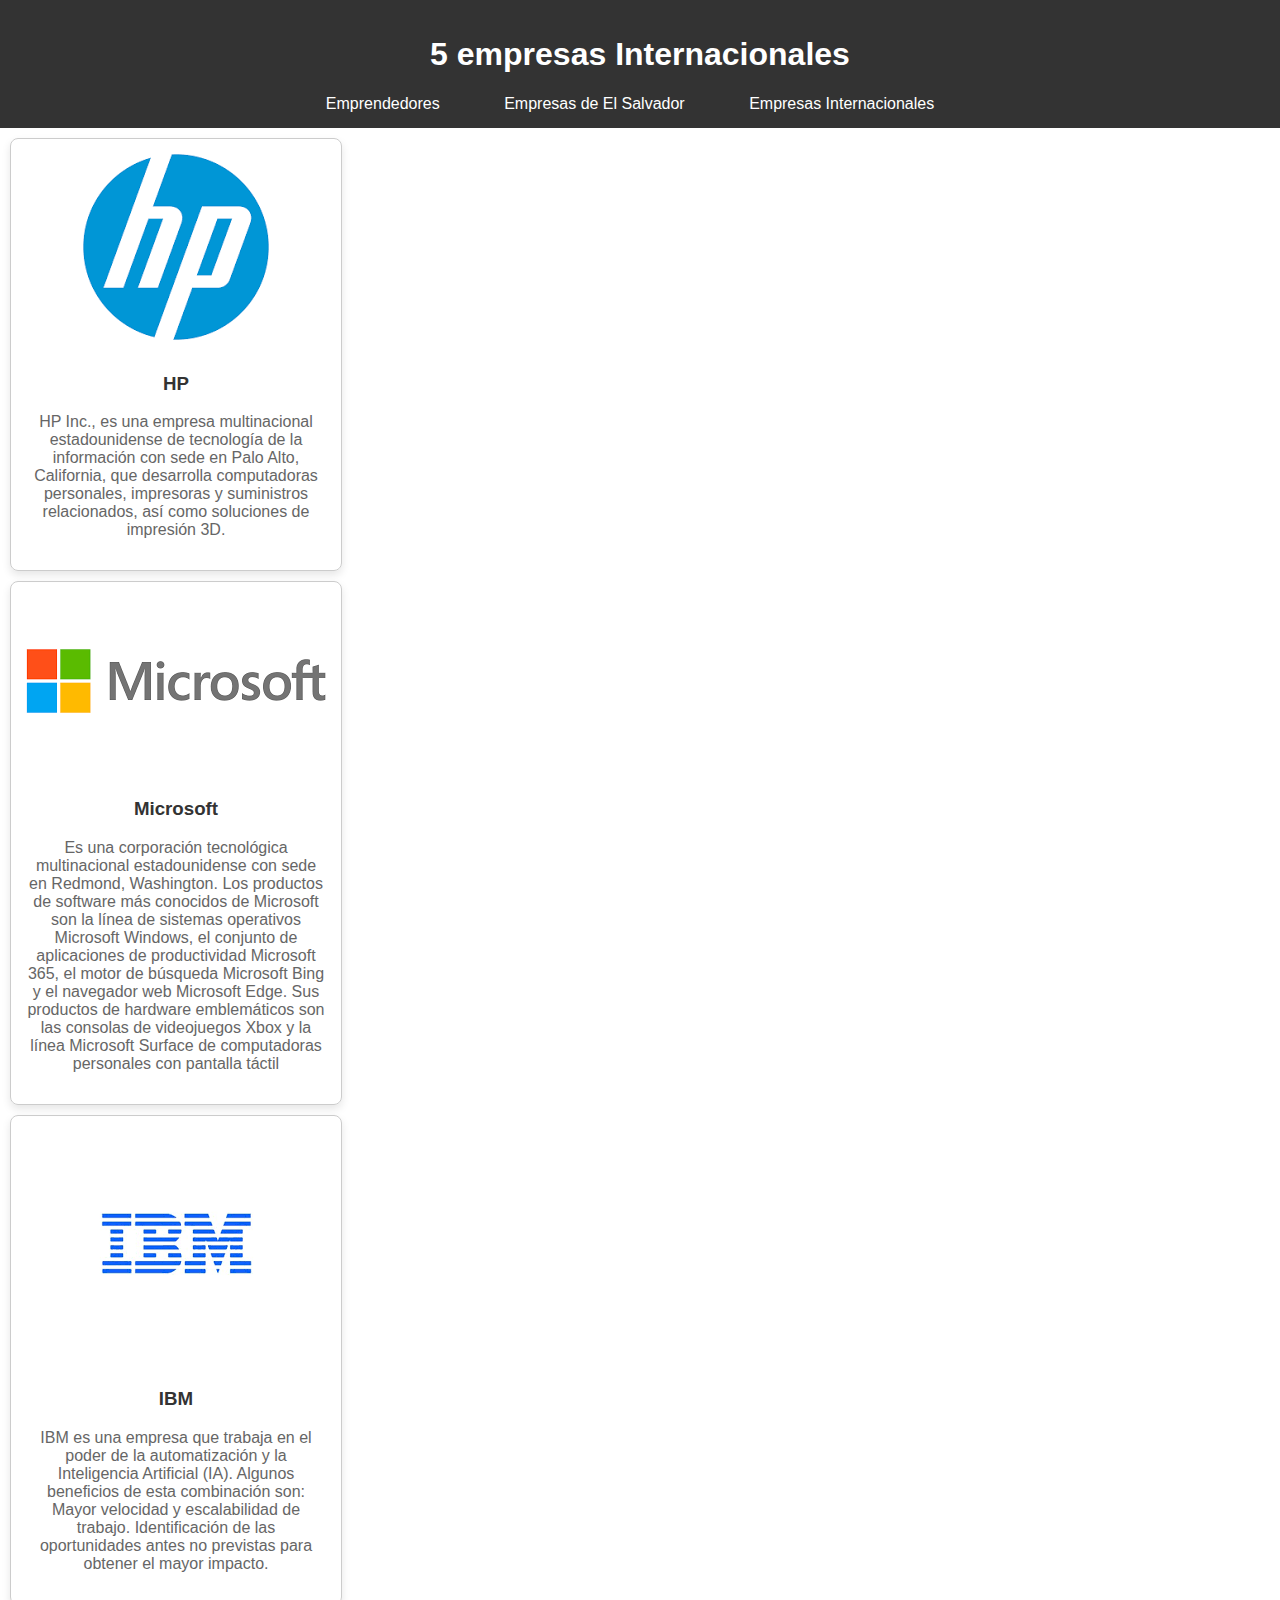
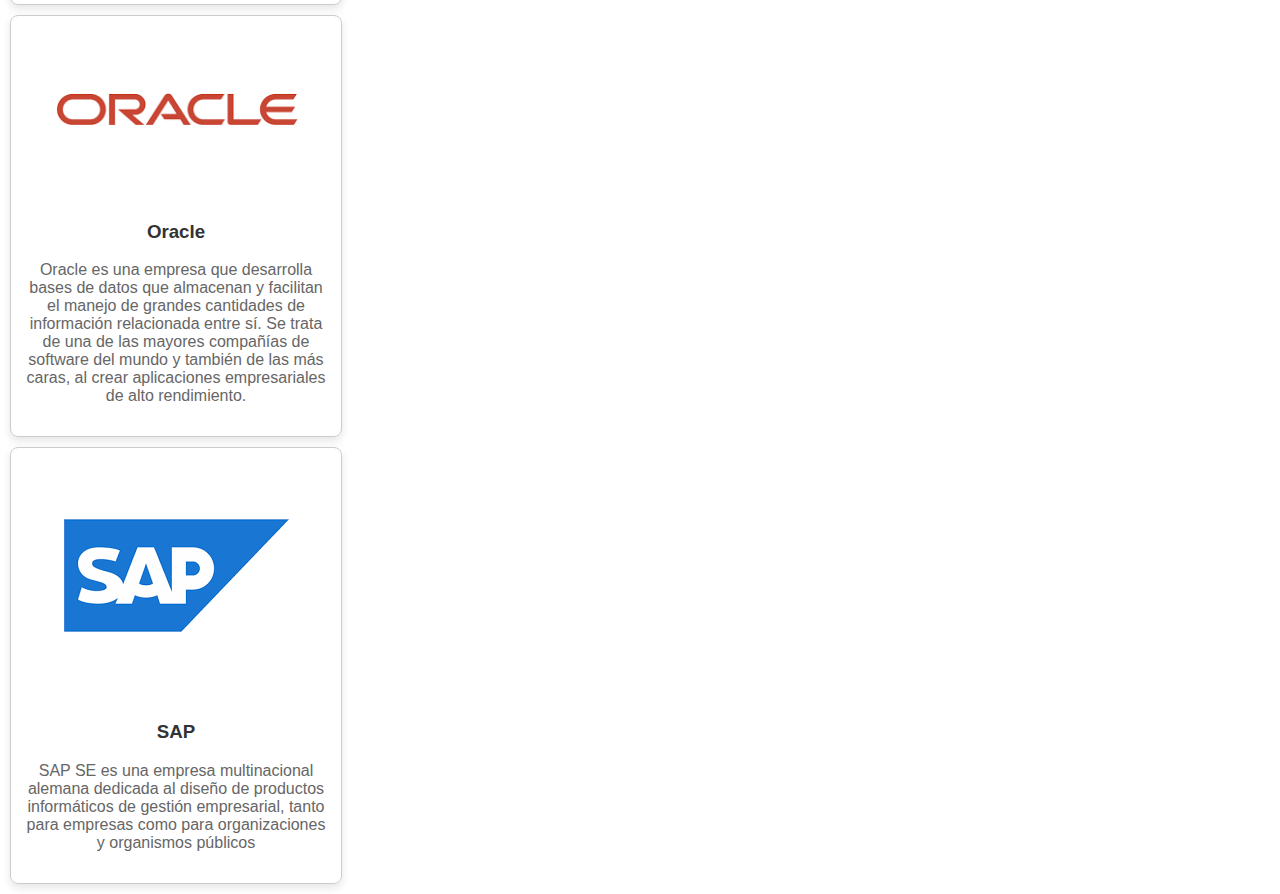
<file: empresasInternacionales.html>
<!DOCTYPE html>
<html lang="en">
<head>
    <meta charset="UTF-8">
    <meta name="viewport" content="width=device-width, initial-scale=1.0">
    <title>Empresas Internacionales</title>
    <link rel="stylesheet" href="style.css">
</head>
<header>
    <h1>5 empresas Internacionales</h1>
    <nav>
        <ul>
            <li><a href="index.html">Emprendedores</a></li>
            <li><a href="EmpresasElSalvador.html">Empresas de El Salvador</a></li>
            <li><a href="empresasInternacionales.html">Empresas Internacionales</a></li>
        </ul>
    </nav>
</header>
<body>
   

    <div class="card">
        <img src="[data-uri]" alt="Imagen 1">
        <h3>HP</h3>
        <p>HP Inc., es una empresa multinacional estadounidense
             de tecnología de la información con sede en Palo Alto, California, que desarrolla computadoras personales, impresoras y suministros relacionados, así como soluciones de impresión 3D.</p>
      </div>
    
      <div class="card">
        <img src="[data-uri]" alt="Imagen 2">
        <h3>Microsoft</h3>
        <p>Es una corporación tecnológica multinacional estadounidense con sede en Redmond, Washington. Los productos de software más conocidos de Microsoft son la línea de sistemas operativos Microsoft Windows, el conjunto de aplicaciones de productividad Microsoft 365, el motor de búsqueda Microsoft Bing y el navegador web Microsoft Edge. Sus productos de hardware emblemáticos son las consolas de videojuegos Xbox
             y la línea Microsoft Surface de computadoras personales con pantalla táctil</p>
      </div>

      <div class="card">
        <img src="[data-uri]" alt="Imagen 2">
        <h3>IBM</h3>
        <p>IBM es una empresa que trabaja en el poder de la automatización y la Inteligencia Artificial (IA). 
            Algunos beneficios de esta combinación son: Mayor velocidad y escalabilidad de trabajo. Identificación de las oportunidades antes no previstas para obtener el mayor impacto.</p>
      </div>

      <div class="card">
        <img src="[data-uri]" alt="Imagen 2">
        <h3>Oracle</h3>
        <p>Oracle es una empresa que desarrolla bases de datos que almacenan y facilitan el manejo de grandes cantidades de información
             relacionada entre sí. Se trata de una de las mayores compañías de software del mundo y también de las más caras, al crear aplicaciones empresariales de alto rendimiento.</p>
      </div>

      <div class="card">
        <img src="[data-uri]" alt="Imagen 2">
        <h3>SAP</h3>
        <p>SAP SE es una empresa multinacional alemana dedicada al diseño de productos informáticos de gestión empresarial, tanto para empresas como para organizaciones y organismos públicos</p>
      </div>
     
    
</body>
</html>
</file>
<file: style.css>
body {
    font-family: Arial, sans-serif;
    margin: 0;
    padding: 0;
   
}

header {
    background-color: #333;
    color: #fff;
    padding: 15px;
    text-align: center;
    
}

nav {
    display: flex;
    justify-content: center;
}

ul {
    list-style: none;
    padding: 0;
    margin: 0;
}

li {
    display: inline-block;
    margin-right: 20px;
}

a {
    color: #fff;
    text-decoration: none;
    padding: 10px 20px;
    border-radius: 5px;
    transition: background-color 0.3s;
}

a:hover {
    background-color: #555;
}

section {
    margin: 20px;
}

  
  .card {
    border: 1px solid #ccc;
    border-radius: 8px;
    box-shadow: 0 4px 8px rgba(0, 0, 0, 0.1);
    margin: 10px;
    padding: 15px;
    text-align: center;
    max-width: 300px;
  }
  
  .card img {
    max-width: 100%;
    border-radius: 8px;
    margin-bottom: 10px;
  }
  
  .card h3 {
    color: #333;
  }
  
  .card p {
    color: #666;
  }
  .card-container {
    display: flex;
  }
</file>
